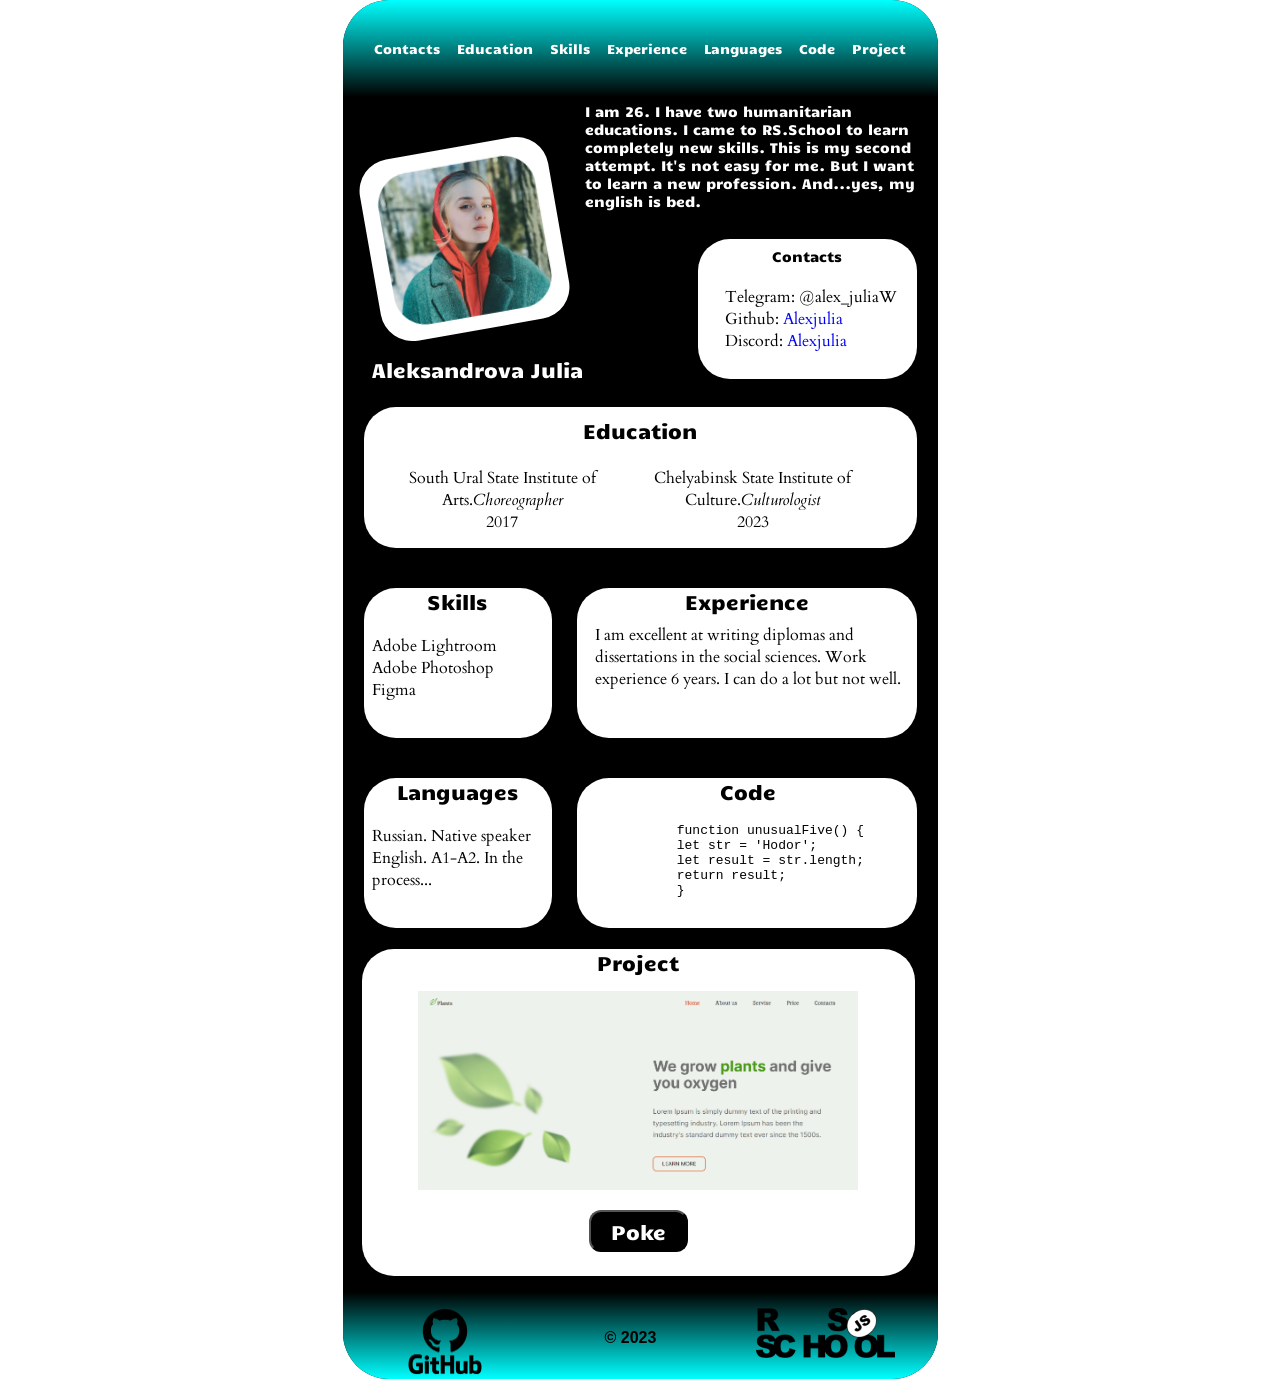
<file: index.html>
<!DOCTYPE html>
<html lang="en">
<head>
    <meta charset="UTF-8">
    <title>My second CV</title>
    <meta name="description" content="Aleksandrova Julia CV">
    <link rel="stylesheet" href="css/style.css">
    <link rel="icon" href="assets/favicon.ico"> <link rel="icon" href="assets/favicon.ico">
    <link rel="preconnect" href="https://fonts.googleapis.com">
<link rel="preconnect" href="https://fonts.gstatic.com" crossorigin>
<link href="https://fonts.googleapis.com/css2?family=Candal&display=swap" rel="stylesheet">
<link rel="preconnect" href="https://fonts.googleapis.com">
<link rel="preconnect" href="https://fonts.gstatic.com" crossorigin>
<link href="https://fonts.googleapis.com/css2?family=Candal&family=Cardo&display=swap" rel="stylesheet">
</head>
<body>
    <div class="container">
        <header class="header">
          <nav class="nav">
            <ul class="nav-list">
              <li class="nav-item"><a href="#contacts" class="nav-link">Contacts</a></li>
              <li class="nav-item"><a href="#education" class="nav-link">Education</a></li>
              <li class="nav-item"><a href="#skills" class="nav-link">Skills</a></li>
              <li class="nav-item"><a href="#experience" class="nav-link">Experience</a></li>
              <li class="nav-item"><a href="#language" class="nav-link">Languages</a></li>
              <li class="nav-item"><a href="#code" class="nav-link">Code</a></li>
              <li class="nav-item"><a href="#project" class="nav-link">Project</a></li>
            </ul>
          </nav>
        </header>
          <main class="main-container">
            <section class="section-profile">
                <div class="rectangle-avatar">
                  <img class="img-profile" src="img/avatar.png" alt="Profile foto">
                </div>
                <div class="about-me-right"><p class="about-me" id="about-me">I am 26. I have two humanitarian educations. 
            I came to RS.School to learn completely new skills. This is my second attempt. 
            It's not easy for me. 
            But I want to learn a new profession. And...yes, my english is bed.</p>
        </div>
        <div class="about-me-tittle">
            <h1 class="title">Aleksandrova Julia</h1>
        </div>
        </section>
        <section class="section-contacts" id="contacts">
            <div class="contacts-block">
            <h2 class="title-contacts">Contacts</h2>
            <ul class="me-contacts">
              <li>Telegram: @alex_juliaW</li>
              <li>Github: <a href="https://github.com/Alexjulia" class="github-contacts" title="github">Alexjulia</a></li>
              <li>Discord: <a href='https://discordapp.com/users/Alexjulia#1979' class="discord-contacts" title='discord'>Alexjulia</a></li>
            </ul>
        </div>
          </section>
          <section class="section-education" id="education">
            <div class="education-block">
            <h2 class="title-education">Education</h2>
            <div class="inform-education">
              <ul class="me-education">
                <li>South Ural State Institute of Arts.<em>Choreographer</em></li>
                <li>2017</li>
              </ul>
            <ul class="me-education-1">
                <li>Chelyabinsk State Institute of Culture.<em>Culturologist</em></li>
                <li>2023</li>
             </ul>
            </div>
            </div>
          </section>
          <section class="section-skills-and-experiens" id="skills">
            <div class="skills-block">
            <h2 class="title-skills">Skills</h2>
            <ul class="me-skills">
              <li>Adobe Lightroom</li>
              <li>Adobe Photoshop</li>
              <li>Figma</li>
            </ul>
            </div>
            <div class="experiens-block" id="experience">
                <h2 class="tittle-experience">Experience</h2>
               <p class="experience-text"> I am excellent at writing diplomas 
                and dissertations in the social sciences. 
                 Work experience 6 years. I can do a lot but not well. </p>
            </div>
          </section>
          <section class="section-languages-and-code" id="language">
            <div class="languages-block">
                <h2 class="title-languages">Languages</h2>
                <ul class="me-languages">
                  <li>Russian. Native speaker</li>
                  <li>English. A1-A2. In the process...</li>
                </ul>
                </div>
                <div class="code-block" id="code">
                    <h2 class="tittle-code">Code</h2>
                    <pre class="pre">
                        <code>
                        function unusualFive() {
                        let str = 'Hodor';
                        let result = str.length;
                        return result;
                        }
                    </code></pre>
                </div>
          </section>
          <section class="project" id="project">
            <div class="project-block">
                <h2 class="tittle-project">Project</h2>
                <img class="project-exmp" src="img/plants.png" alt="project-plants">
                <form action="https://bejewelled-baklava-48db22.netlify.app/" target="_blank">
                <button class="btn-project">Poke</button>
            </form>
            </div>
          </section>
          </main>
          <footer class="footer">
            <div class="container-footer">
                <a href="https://github.com/Alexjulia" class="github-nav-link">
                    <img class="gh-logo" src="img/GitHub-Logo.png" alt="github-logo">
                </a>
               <h4>© 2023 </h4>
               <a href="https://rs.school/js/" class="rss-courses">
                <img class="rss-logo" src="img/rs_school.png"  alt="rs-logo">
               </a>
            </div>
            </footer>
    </div>
</body>
</html>
</file>
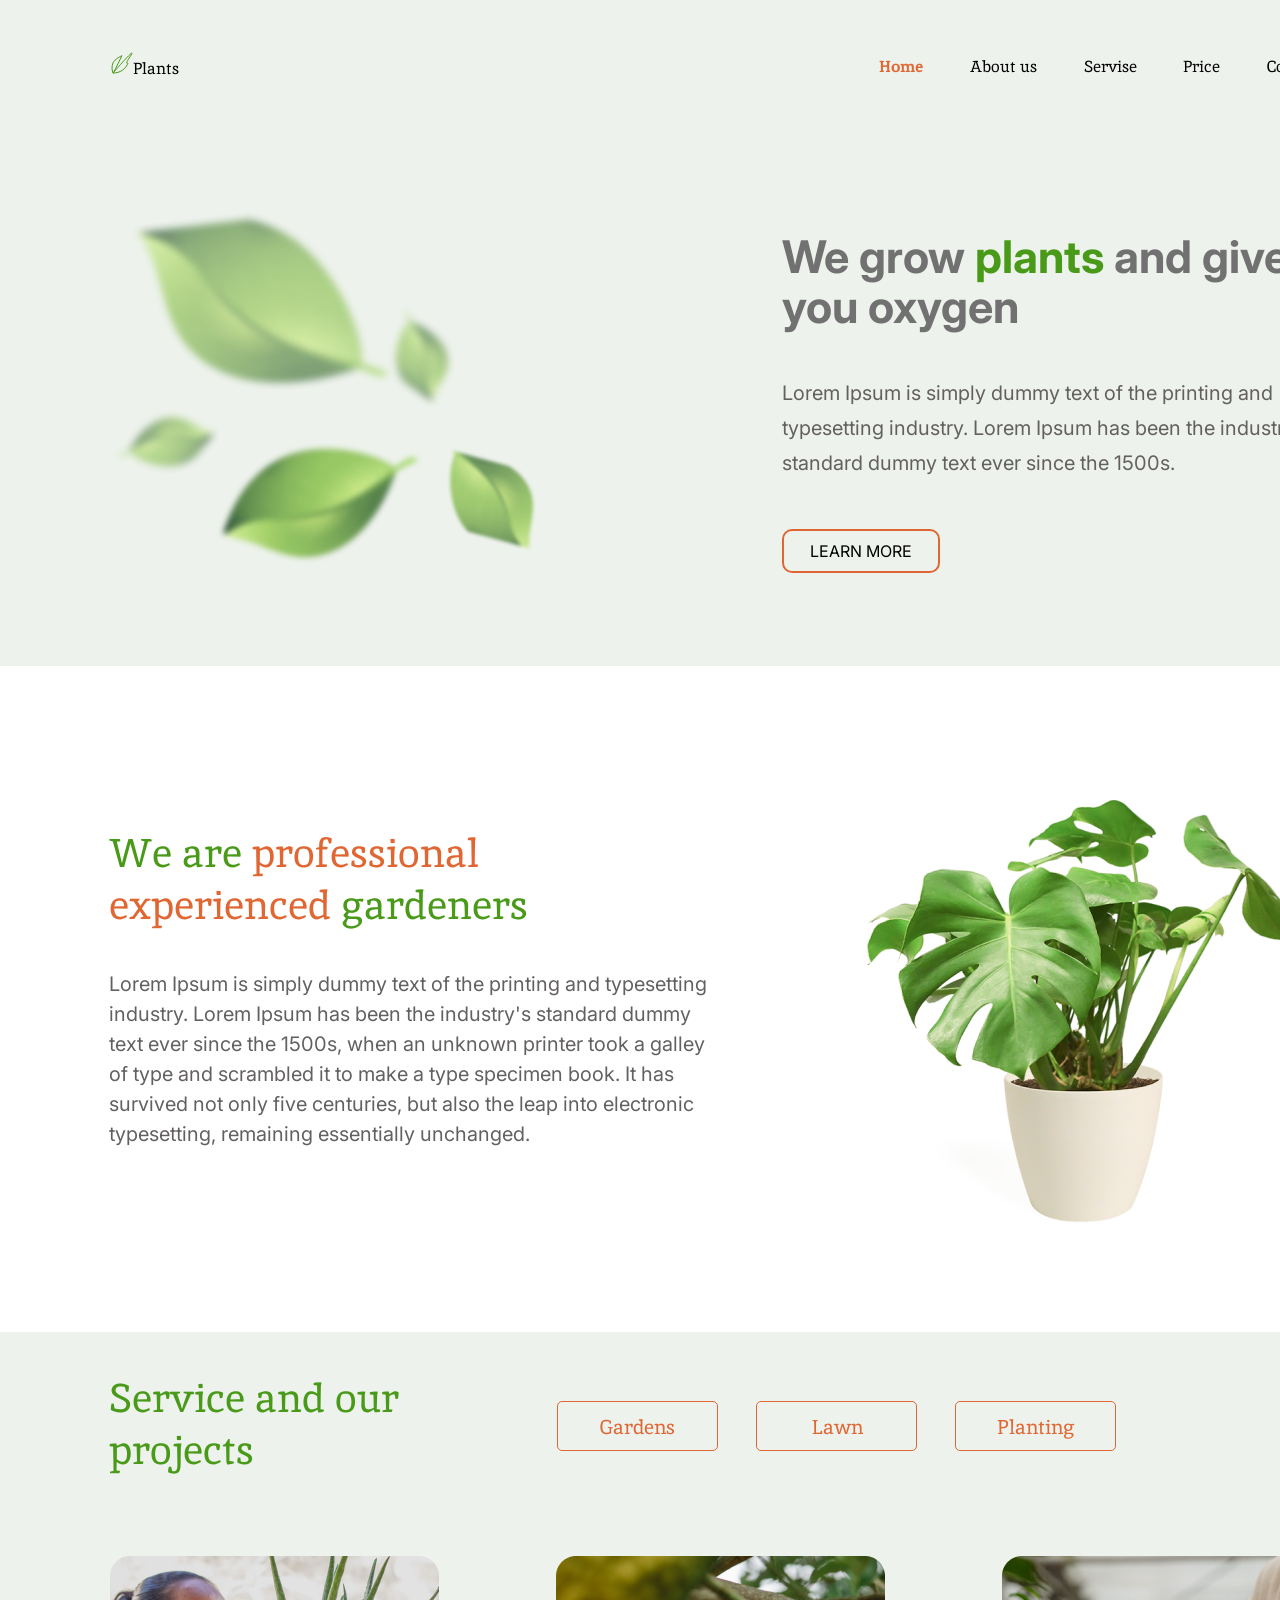
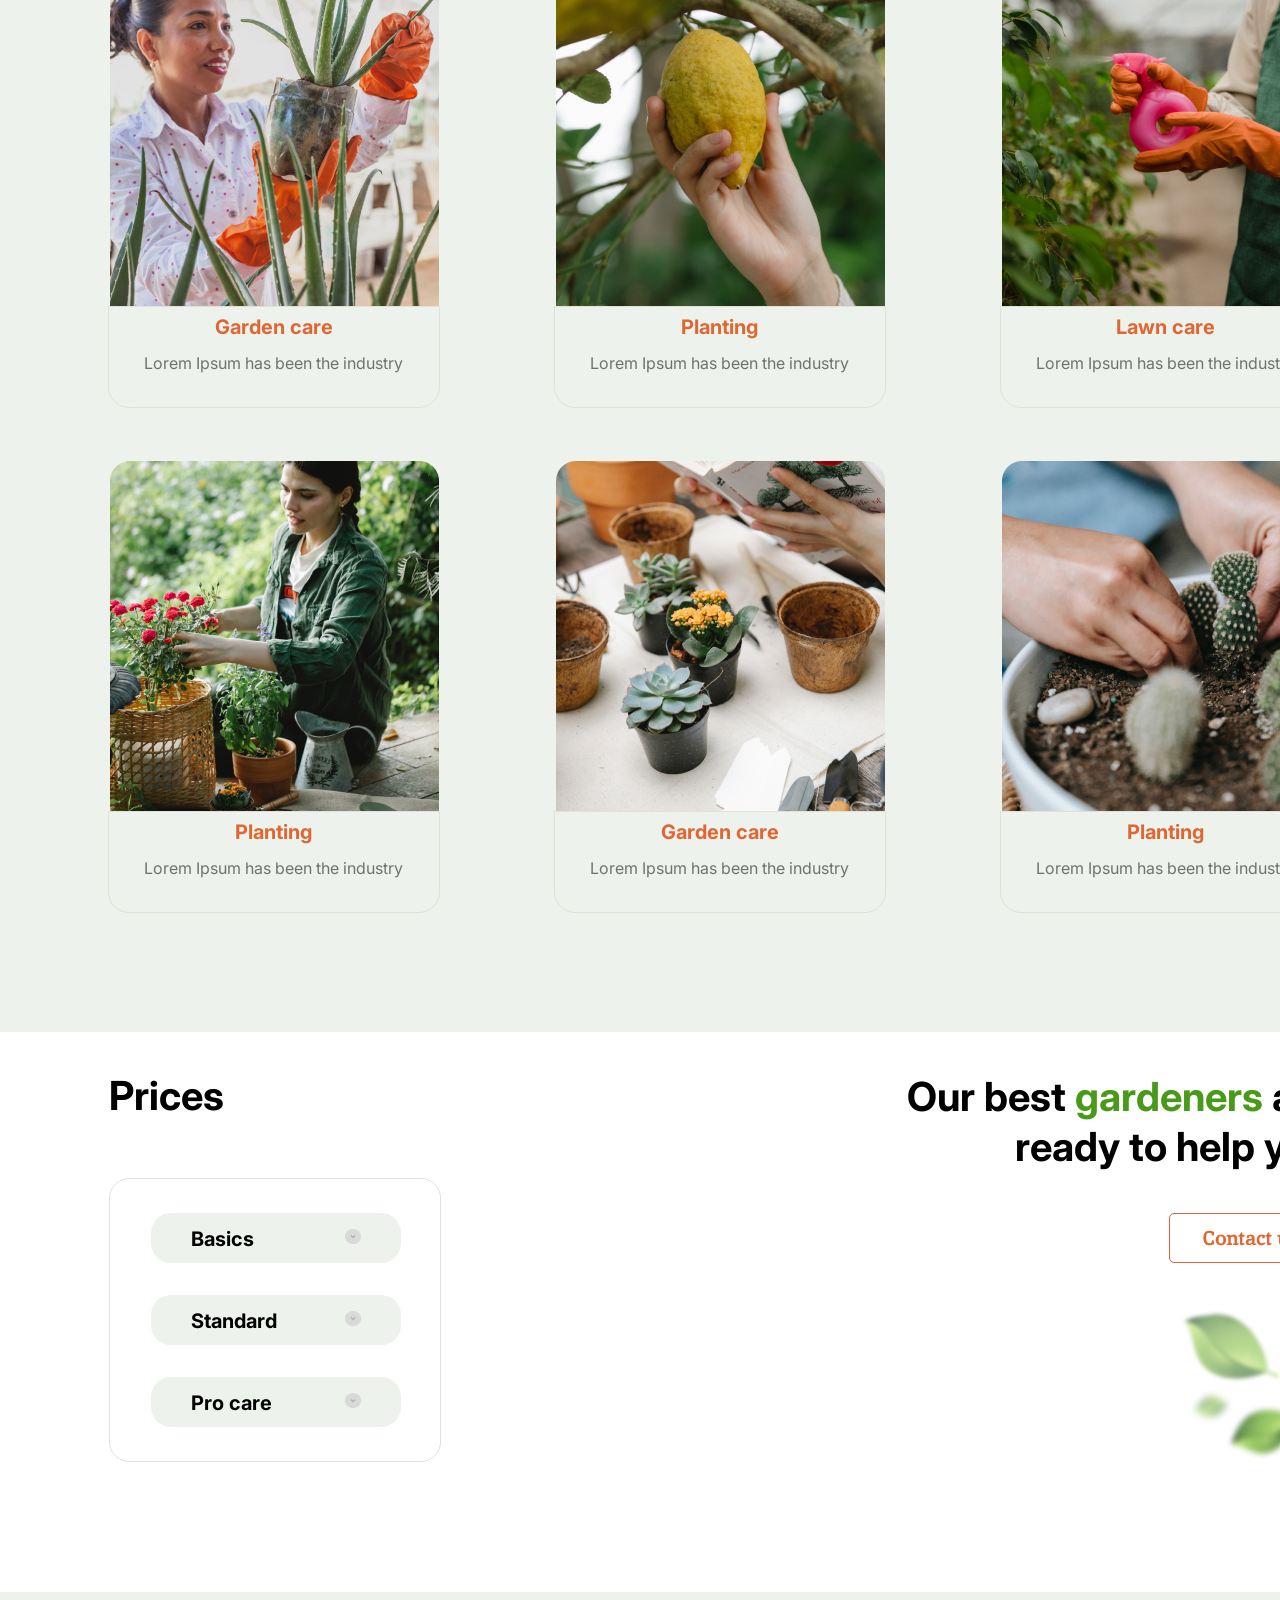
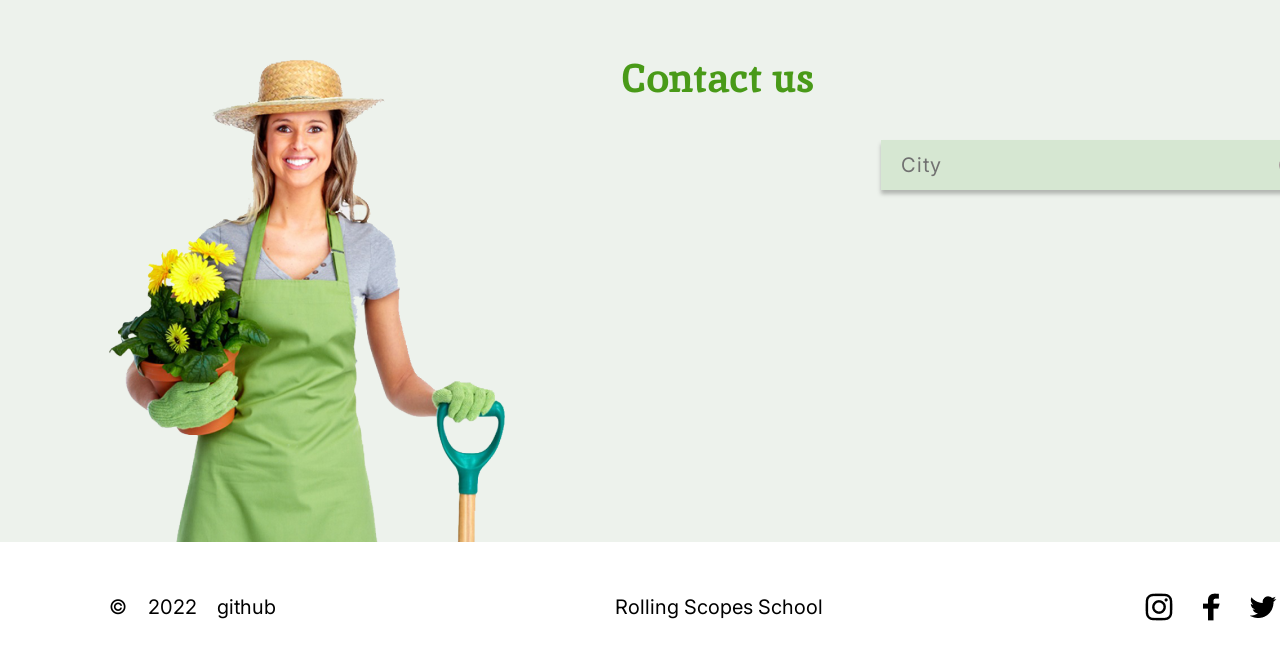
<file: plants/index.html>
<!DOCTYPE html>
<html lang="en">
<head>
  <meta charset="utf-8">
  <title>Plants</title>
  <meta name="description" content="Project plants">
  <link rel="stylesheet" href="css/style.css">
  <link rel="icon" href="assets/plant.ico">
  <link rel="preconnect" href="https://fonts.googleapis.com">
  <link rel="preconnect" href="https://fonts.gstatic.com" crossorigin>
  <link href="https://fonts.googleapis.com/css2?family=Inika&display=swap" rel="stylesheet">
  <link rel="preconnect" href="https://fonts.googleapis.com">
  <link rel="preconnect" href="https://fonts.gstatic.com" crossorigin>
  <link href="https://fonts.googleapis.com/css2?family=Inter:wght@400;700&display=swap" rel="stylesheet">
  </head>
<body>
  <script src="index.js"></script>
  <div class="container">
    <header>
      <nav class="nav">
        <p class="logo"><img src="img/logo.svg" alt="logo">Plants</p>
         <ul class="nav-list">
            <li class="nav-item"><a href="#home" class="nav-link"><b>Home</b></a></li>
            <li class="nav-item"><a href="#about-us" class="nav-link">About us</a></li>
            <li class="nav-item"><a href="#service" class="nav-link">Servise</a></li>
            <li class="nav-item"><a href="#prices" class="nav-link">Price</a></li>
            <li class="nav-item"><a href="#contacts" class="nav-link">Contacts</a></li>
          </ul>
      </nav>
          </header>
    <main> 
      <section class="welcome" id="home">
        <h1>We grow <b class="b-plants">plants</b> and give you oxygen</h1>
        <div class="welcome-block">
          <div class="image-leafs">
        <img class="leafs" src="img/leafs.png" alt="leafs">
          </div>
          <div class="welcome-info">
                <p id="welcome">Lorem Ipsum is simply dummy text of the printing and typesetting industry. Lorem Ipsum has been the industry's standard dummy text ever since the 1500s.</p>
        <button class="button-welcome">LEARN MORE</button>
          </div>
        </div>
      </section>
      <section class="about" id="about-us">
        <h2 class="ficus-h2">We are <span class="colortext">professional experienced</span> gardeners</h2>
        <div class="about-block">
          <div class="container-about">
           
            <p id="ficus">Lorem Ipsum is simply dummy text of the printing and typesetting industry. Lorem Ipsum has been the industry's standard dummy text ever since the 1500s, when an unknown printer took a galley of type and scrambled it to make a type specimen book. It has survived not only five centuries, but also the leap into electronic typesetting, remaining essentially unchanged. </p>
          </div>
          <div class="img-about">
            <img class="ficus" src="img/houseplant1.jpg" alt="ficus">
          </div>
        </div>
      </section>
      <section class="service" id="service">
        <article class="service-block">
          <h2 class="service-h2">Service and our projects</h2>
          <div class="service-button">
           <button id="button-service-garden" class="garden-button">Gardens</button>
           <button id="button-service-lawn" class="lawn-button">Lawn</button>
          <button id="button-service-planting" class="planting-button">Planting</button>
          </div>
          </article>
          <div class="container-service">
            <div class="service-block-1">
             <div class="service-item-card">
              <img src="img/first.png" alt="first">
              <div class="card">
              <h4>Garden care</h4>
              <p class="garden-card">Lorem Ipsum has been the industry</p>
            </div>
            </div>
            <div class="service-item-card">
              <img src="img/two.png" alt="two">
              <div class="card">
              <h4>Planting</h4>
              <p class="garden-card">Lorem Ipsum has been the industry</p>
            </div>
            </div>
            <div class="service-item-card">
              <img src="img/three.png" alt="three">
              <div class="card">
              <h4>Lawn care</h4>
              <p class="garden-card">Lorem Ipsum has been the industry</p>
            </div>
            </div>
          </div>
            <div class="service-block-2"> 
            <div class="service-item-card">
              <img src="img/four.png" alt="four">
              <div class="card">
              <h4>Planting</h4>
              <p class="garden-card">Lorem Ipsum has been the industry</p>
            </div>
            </div>
            <div class="service-item-card">
               <img src="img/five.png" alt="five">
               <div class="card">
              <h4>Garden care</h4>
              <p class="garden-card">Lorem Ipsum has been the industry</p>
            </div>
            </div>
            <div class="service-item-card">
              <img src="img/six.png" alt="six">
              <div class="card">
              <h4>Planting</h4>
              <p class="garden-card">Lorem Ipsum has been the industry</p>
            </div>
          </div>
            </div>
            </div>
      </section>
      <section class="prices" id="prices">
        <h2 class="prices-one">Prices</h2>
        <div class="prices-wrapper">
          <div class="prices-block">
                   <div class="prices-items">
            <button class="prices-item">Basics
              <img src="img/accordion_btn1.png" class="imgbtn1" alt="arrow">
            </button>
            <button class="prices-item">Standard
              <img src="img/accordion_btn1.png" class="imgbtn1" alt="arrow">
            </button>
            <button class="prices-item">Pro care
              <img src="img/accordion_btn1.png" class="imgbtn1" alt="arrow">
            </button>
          </div>
        </div>
            <div class="text-call-us">
          <h2 class="prices-two">Our best <span class="green">gardeners</span> are ready to help you</h2>
          <button class="btn-call-us">Contact us</button>
          <img src="img/leafs2.png" class="leafs2" alt="leafs">
        </div>
        </div>
    </section>
    <section class="contacts" id="contacts">
      <h2 class="contact-us">Contact us</h2>
      <img src="img/contact_woman1.png" class="woman" alt="woman-in-the-garden">
      <div class="dropdown">
        <button class="dropdown-buttom">City <img src="img/accordion_btn.png" class="imgbtn" alt="arrow"></button>
        <div class="dropdown-content">
          <ul>
          <li><a href="#">Canandaigua, NY</a></li>
            <li><a href="#">New York City</a></li>
              <li><a href="#">Yonkers, NY</a></li>
                <li><a href="#">Sherrill, NY</a></li>
          </ul>
          </div>
          </div>
    </section>
    </main>
    <footer class="footer">
      <p class="footer-one">©</p>
      <p class="footer-two">2022</p>
      <a href="https://github.com/Alexjulia" class="footer-gh">github</a>
      <a href="https://rs.school/js-stage0/" class="footer-rs">Rolling Scopes School</a>
      <img src="img/social-list.png" alt="social-media-img" class="social">
    </footer>
  </div>
</body>
</html>
</file>
<file: css/style.css>
* {
    box-sizing: border-box;
    margin: 0;
    padding: 0;
  }

html {
    scroll-behavior: smooth; 
    height: 100%;
}

body {
    display: flex;
    flex-direction: column;
    justify-content: space-between;
    margin: 0 auto;
    font-family:  'Alumni Sans', sans-serif;
    }
    /*это мы сделали чтобы прижать футер*/
html,
body {
    height: 100%;
}
.container {
    max-width: 595px; 
      margin: 0 auto; 
      /*это мы сделали чтобы прижать футер*/
     /* min-height: 100%;*/
      display: flex;
      flex-direction: column;
      border-radius: 46px;
background: #000;
    }

header {
border-radius: 46px 46px 0px 0px;
background: linear-gradient(to top, black, cyan);
}

.nav {
    display: flex;
    flex-direction: row;
    justify-content: center;
    padding: 40px 30px;
}

.nav-list {
display: inline-flex;
justify-content: center;
align-items: center;
gap: 17px;
}

a {
    text-decoration: none;
}

.nav-item {
list-style: none;
color: white;
font-size: 13px;
font-family: Candal;
font-style: normal;
font-weight: 400;
line-height: normal;
}

.nav-link {
color: white;
}

.section-profile {
    display:flex;
    flex-direction: row;
    gap: 25px;
    flex-wrap: wrap;

}

.rectangle-avatar {
    width: 191px;
height: 184px;
transform: rotate(-10deg);
border-radius: 32px;
background: #FFF;
padding: 16px;
margin-top: 50px;
margin-left: 26px;
}

.img-profile {
    width: 160px;
height: 154.136px;
}

.about-me-right {
    display: flex;
    margin-top: 5px;
}

.about-me {
width: 349px;
color: #FFF;
font-size: 14px;
font-family: Candal;
font-style: normal;
font-weight: 400;
line-height: normal;
}

.about-me-tittle {
    display: flex;
    margin-left: 29px;
}

.title {
color: #FFF;
font-size: 20px;
font-family: Candal;
font-style: normal;
font-weight: 400;
line-height: normal;
}

.section-contacts {
display: flex;
flex-direction: row;
justify-content: flex-end;
margin-right: 21px;
margin-top: -143px;
}

.contacts-block {
width: 219px;
height: 140px;
border-radius: 32px;
background: #FFF;
flex-shrink: 0;

}

.title-contacts {
color: #000;
font-size: 14px;
font-family: Candal;
font-style: normal;
font-weight: 400;
line-height: normal;
margin-top: 8px;
margin-left: 74px;
}

.me-contacts {
color: #000;
font-size: 16px;
font-family: Cardo;
font-style: normal;
font-weight: 400;
line-height: normal;
list-style: none;
margin-top: 21px;
margin-left: 27px;
}

.section-education {
    display: flex;
flex-direction: row;
justify-content: center;
margin-top: 28px;
}

.education-block {
width: 553px;
height: 141px;
flex-shrink: 0;
border-radius: 32px;
background: #FFF;
padding: 0px 26px;
}

.inform-education {
    display: flex;
    flex-direction: row;
    justify-content: center;
    margin-top: 24px;
   
}

li {
    list-style: none;
}

.title-education {
color: #000;
font-size: 20px;
font-family: Candal;
font-style: normal;
font-weight: 400;
line-height: normal;
margin-left: 193px;
margin-top: 10px;
}

.me-education  {
    display: flex;
    flex-direction: column;
    align-items: center;
    max-width: 45%;
color: #000;
text-align: center;
font-size: 16px;
font-family: Cardo;
font-style: normal;
font-weight: 400;
line-height: normal;
}

.me-education-1 {
    max-width: 55%;
    display: flex;
    flex-direction: column;
color: #000;
text-align: center;
font-size: 16px;
font-family: Cardo;
font-style: normal;
font-weight: 400;
line-height: normal;
}

.section-skills-and-experiens {
    display: flex;
    flex-direction: row;
    justify-content:center;
    gap: 25px;
    margin-top: 40px;
}

.skills-block {
    width: 188px;
height: 150px;
border-radius: 32px;
background: #FFF;
}

.experiens-block {
    width: 340px;
height: 150px;
border-radius: 32px;
background: #FFF;
}

.title-skills { 
color: #000;
font-size: 20px;
font-family: Candal;
font-style: normal;
font-weight: 400;
line-height: normal;
margin-left: 63px;
}

.tittle-experience {
    color: #000;
    font-size: 20px;
    font-family: Candal;
    font-style: normal;
    font-weight: 400;
    line-height: normal;
    margin-left: 108px;
}


.me-skills  {
    color: #000;
font-size: 16px;
font-family: Cardo;
font-style: normal;
font-weight: 400;
line-height: normal;
margin-top: 21px;
margin-left: 8px;

}

.experience-text {
    color: #000;
    font-size: 16px;
    font-family: Cardo;
    font-style: normal;
    font-weight: 400;
    line-height: normal;
    margin-top: 10px;
margin-left: 18px;
}

.section-languages-and-code {
    display: flex;
    flex-direction: row;
    justify-content:center;
    gap: 25px;
    margin-top: 40px;
}

.languages-block {
    width: 188px;
height: 150px;
border-radius: 32px;
background: #FFF;
}

.code-block {
    width: 340px;
height: 150px;
border-radius: 32px;
background: #FFF;
}

.title-languages {
    color: #000;
    font-size: 20px;
    font-family: Candal;
    font-style: normal;
    font-weight: 400;
    line-height: normal;
    margin-left: 33px;
}

.tittle-code {
    color: #000;
    font-size: 20px;
    font-family: Candal;
    font-style: normal;
    font-weight: 400;
    line-height: normal;
    margin-left: 143px;
}

.me-languages {
    color: #000;
font-size: 16px;
font-family: Cardo;
font-style: normal;
font-weight: 400;
line-height: normal;
margin-top: 21px;
margin-left: 8px;
}

.pre {
    margin-top: 4px;
    margin-left: -87px;
}

.project {
    display: flex;
    flex-direction: row;
    justify-content:center;
    margin-top: 21px;
    margin-left: 19px;
    width: 553px;
height: 327px;
border-radius: 32px;
background: #FFF;
}

.tittle-project {
color: #000;
text-align: center;
font-size: 20px;
font-family: Candal;
font-style: normal;
font-weight: 400;
line-height: normal;
}

.project-exmp {
    margin-top: 16px;
    width: 440px;
height: 199px;
}

.btn-project {
    display: flex;
    justify-content:center;
    align-items:center;
    margin-left: 171px;
    margin-top: 16px;
    width: 99px;
height: 42px;
border-radius: 12px;
background: #000;
color: #FFF;
font-size: 20px;
font-family: Candal;
font-style: normal;
font-weight: 400;
line-height: normal;
}

.github-nav-link .gh-logo {
    width: 120px;
height: 67px;
margin-top: 16px;
}

.rss-courses .rss-logo {
    width: 139px;
height: 50px;
margin-top: 16px;
}

.footer {
display: flex;
/*flex-direction: row;*/
justify-content:space-around;
    margin-top: 16px;
    border-radius: 0px 0px 46px 46px;
background: linear-gradient(to bottom, black, cyan);
}

.container-footer {
    display: flex;
    flex-direction: row;
    justify-content:space-around;
    gap: 100px;
}

h4 {
    margin-top: 37px;
}
</file>
<file: plants/css/style.css>
* {
    box-sizing: border-box;
  }

html {
    scroll-behavior: smooth; 
}
body {
    display: flex;
    flex-direction: column;
    justify-content: space-between;
    margin: 0 auto;
    font-family: 'Inika', serif;
    font-family: 'Inter', sans-serif;
  }

.container {
    max-width: 1440px; 
  margin: 0 auto; 
}

header {
  width: 1440px;
  height: 134px;
  background-color:#EDF2EC;
  margin: 0 auto;
  padding: 42px 109px 41px 111px;
 }
.nav {
    width: 1220px;
height: 50px;
}

.logo {
    display: inline-block;
    width: 79.17px;
    height: 21.04px;
    margin: 10px 0px 0px 0px;
    font-family: 'Inika';
font-style: normal;
font-weight: 400;
font-size: 16px;
line-height: 21px;
color: #000000;
}

.nav-list {
    width: 452px;
height: 50px;
margin-left: 768px;
margin-top: -36px;
padding: 0px;
    font-family: 'Inika';
    font-style: normal;
    font-weight: 400;
font-size: 16px;
line-height: 50px;
    display: flex;
    justify-content: space-between;
    align-items: center;
    list-style: none;
}

.nav-link {
    text-decoration: none;
    color: black;
    }
    
    B:first-child {
        color: #E06733;
    }

    .welcome {
        position: relative;
  width: 1440px;
  height: 532px;
    background: #EDF2EC;
  margin: 0 auto;
}

.welcome-block {
    display: flex;
    justify-content: space-between;
padding: 62px 109px 64.64px 109px;
margin: 0px;
}

.image-leafs {
    width: 448.8px;
    height: 407.36px;
}

.leafs {
    width: 448.8px;
height: 407.36px;
}

.welcome-info {
    width: 549px;
height: 340px;
margin-left: 224.2px;
margin-top: 138px;
}

.b-plants:first-child {
    color:#499A18;
}

.container-welcome {
    column-count: 2;
}

h1 {
    font-family: 'Inter';
    font-weight: 700;
font-size: 45px;
line-height: 50px;
color: #717171;
position: absolute;
top: 98px;
left: 782px;
margin: 0;
width: 549px;
height: 101px;
}

#welcome {
    font-family: 'Inter';
    font-style: normal;
font-weight: 400;
font-size: 20px;
line-height: 35px;
color: #636060;
margin-top: 42px;
}

.button-welcome {
    margin-top: 28px;
    width: 158px;
height: 44px;
border: 2px solid #E06733;
border-radius: 10px;
background-color: rgba(28,28,28,0);
padding: 1px 23px ;
font-family: 'Inter';
font-style: normal;
font-weight: 400;
font-size: 16px;
line-height: 20px;
color: #000000;
}

@keyframes bounce {
	0%, 20%, 60%, 100% {
		transform: translateY(0);
		transform: translateY(0);
	}

	40% {
		transform: translateY(-20px);
		transform: translateY(-20px);
	}

	80% {
		transform: translateY(-10px);
		transform: translateY(-10px);
	}
}

.button-welcome:hover {
    background-color:#E06733;
    animation: bounce 1s;
}

.about {
    position: relative;
    width: 1440px;
    height: 666px;
      background: #FFFFFF;
    margin: 0 auto; 
}

.about-block {
    display: flex;
    padding: 93px 109px 94px 109px;
    justify-content: space-between;
    
    margin: 0px;

}

.container-about {
    width: 605px;
    height: 350px; 
    margin-top: 68px;
}

.img-about {
    width: 464px;
height: 479px;
}

.ficus {
    width: 464px;
height: 479px;
margin: 0px;
}

.ficus-h2 {
    width: 463px;
height: 102px;
    font-family: 'Inika';
font-style: normal;
font-weight: 400;
font-size: 40px;
line-height: 52px;
color: #499A18;
position: absolute;
top: 161px;
left: 109px;
margin: 0px;
}

.colortext {
    color: #E06733;
}

#ficus {
    font-family: 'Inter';
font-style: normal;
font-weight: 400;
font-size: 20px;
line-height: 30px;
color: #636060;
margin-top: 142px;
width: 605px;
height: 208px;
}

.service {
    position: relative;
    width: 1440px;
    height: 1300px;
    background: #EDF2EC;
    margin: 0 auto; 
    padding: 40px 109px 121px 109px;
   
}

.service-block {
    display: flex;
    flex-direction: row;
    justify-content: space-between;
     width: 1007px;
height: 94px;
}

.service-h2 {
    margin: 0;
    width: 306px;
height: 94px;
    font-family: 'Inika';
font-style: normal;
font-weight: 400;
font-size: 40px;
line-height: 52px;
color: #499A18;
}

#button-service-garden {
border: 1px solid #E06733;
border-radius: 5px;
background-color: rgba(28,28,28,0);
padding: 12px 40px ;
font-family: 'Inika';
font-style: normal;
font-weight: 400;
font-size: 20px;
line-height: 26px;
color: #E06733;
width: 161px;
height: 50px;
}

#button-service-garden:hover {
    background-color: #E06733;
    color: #FFFFFF;
}

#button-service-lawn {
    border: 1px solid #E06733;
border-radius: 5px;
background-color: rgba(28,28,28,0);
padding: 12px 40px ;
font-family: 'Inika';
font-style: normal;
font-weight: 400;
font-size: 20px;
line-height: 26px;
color: #E06733;
width: 161px;
height: 50px;
}

#button-service-lawn:hover {
    background-color: #E06733;
    color: #FFFFFF;
}

#button-service-planting {
    border: 1px solid #E06733;
    border-radius: 5px;
    background-color: rgba(28,28,28,0);
    padding: 12px 40px ;
    font-family: 'Inika';
    font-style: normal;
    font-weight: 400;
    font-size: 20px;
    line-height: 26px;
    color: #E06733;
    width: 161px;
height: 50px;
}

#button-service-planting:hover {
        background-color: #E06733;
        color: #FFFFFF;
}


.service-button {
    display: flex;
    justify-content: space-between;  
    margin-top: 29px;
    width: 559px;
height: 50px;
}

.service-button a {
    width: 161px;
height: 50px;
}

.container-service {
       width: 1222px;
    height: 955px;
    display: flex;
    flex-direction: row;
    flex-wrap: wrap;
    margin-top: 90px;
       }

.service-block-1 {
    width: 1222px;
height: 450px;
display: flex;
flex-direction: row;
    justify-content: space-between; 
}

.service-block-2 {
    width: 1222px;
height: 450px;
display: flex;
flex-direction: row;
    justify-content: space-between; 
    margin-top: 55px;
}

.service-item-card {
    width: 330px;
height: 450px;
margin: 0px;
}

.card {
    width: 330px;
height: 100px;
    outline: 1px solid #E3E1D5;
border-radius: 0px 0px 20px 20px;
padding:10px 31.9px 36px 30.91px;
margin-top: -3px;
}

h4 {
    margin: 0px;
    font-family: 'Inter';
font-style: normal;
font-weight: 700;
font-size: 20px;
line-height: 20px;
text-align: center;
color: #E06733;
}


.garden-card {
    font-family: 'Inter';
font-weight: 400;
font-size: 16px;
line-height: 20px;
text-align: center;
color: #717171;
}

.prices {
    position: relative;
    width: 1440px;
height: 560px;
background: #FFFFFF;
margin: 0 auto;
}

.prices-wrapper {
    display: flex;
    flex-direction: row;
    position: absolute;
    margin-left: 109px;
    column-count: 2;
    width: 1222px;
    height: 405px;
    top: 40px;
}

.prices-block {
        width: 332px;
height: 391.01px;
     } 

.text-call-us {
    width: 452px;
height: 405px;
margin-left: 438px;
}

.btn-call-us {
    width: 162px;
    height: 50px;
    margin-top: 38px;
    margin-left: 290px;
    background-color: #FFFFFF;
    border: 1px solid #E06733;
    border-radius: 5px;
    font-family: 'Inika';
font-style: normal;
font-weight: 700;
font-size: 20px;
line-height: 26px;
text-align: center;
color: #E06733;
}

.btn-call-us:hover {
    background-color: #E06733;
    color: #FFFFFF;
}

.leafs2 {
display: block;
width: 152px;
height: 174.99px;
margin-top: 39px;
margin-left: 300px;
}

   .prices-one {
    position: absolute;
    top: 40px;
    left: 109px;
    margin-top: 0px;
    margin-bottom: 60px;
    width: 135px;
height: 49px;
    font-family: 'Inter';
font-style: normal;
font-weight: 700;
font-size: 40px;
line-height: 48px;
color: #000000;
   }

   .prices-two {
    height: 103px;
    margin: 0px;
    font-family: 'Inter';
font-style: normal;
font-weight: 700;
font-size: 40px;
line-height: 50px;
text-align: right;
   }

   .green {
    color: #499A18;
   }

   .prices-items {
    display: flex;
        flex-direction: column;
        margin-top: 106px;
    border: 1px solid #E3E1D5;
border-radius: 20px;
padding: 34px 41px;

}

.prices-item {
    display: flex;
        justify-content:space-between;
        width: 250px;
height: 50px;
padding: 16px 40px 16px 40px;
    background: #EDF2EC;
    border: 0px;
border-radius: 20px;
font-family: 'Inter';
font-style: normal;
font-weight: 700;
font-size: 20px;
line-height: 20px;
color: #000000;
}

.imgbtn1 {
    width: 16px;
height: 16px;
   
}

.prices-item:first-child {
    margin: 0px 0px 32px 0px;
}

.prices-item:nth-child(2) {
    margin: 0px;
}

.prices-item:last-child{
    margin: 32px 0px 0px 0px;
}

 .contacts {
    position: relative;
    width: 1440px;
height: 550px;
background: #EDF2EC;
margin: 0 auto;
   }

   .woman {
    position: absolute;
width: 400px;
height: 496.99px;
left: 109px;
top: 53px;
   }

   .contact-us {
    position: absolute;
width: 195px;
height: 51px;
left: 622px;
top: 60px;
margin: 0;

font-family: 'Inika';
font-style: normal;
font-weight: 700;
font-size: 40px;
line-height: 52px;

color: #499A18;
   }
.dropdown {
    position: relative;
    display: inline-block;
    top: 148px;
    left: 881px;
    height: 50px;
    width: 450px;
}

   .dropdown-buttom {
    display: flex;
    align-items: center;
    text-align: start;
    height: 50px;
    width: 450px;
background: #D6E7D2;
padding: 5px 226px 5px 20px;
box-shadow: 0px 4px 4px rgba(0, 0, 0, 0.25);
border: 0px;
border-radius: 0px;
font-family: 'Inter';
font-style: normal;
font-weight: 400;
font-size: 20px;
line-height: 40px;
letter-spacing: 0.05em;

color: #717171;
   }

.imgbtn {
    position: relative;
    margin-left: 337px;
width: 16px;
height: 16px;
}

li {
    list-style-type:none;
}

   .dropdown-content {
    display: none;
    position: absolute;
    right: 0;
    background: #DCE9D9;
    width: 100%;
    overflow:auto;
    z-index: 1;
   }

   .dropdown-content a:first-child {
    padding: 12px 191px 12px 35px;
}
.dropdown-content a {
    font-family: 'Inter';
font-style: normal;
font-weight: 400;
font-size: 16px;
line-height: 40px;
letter-spacing: 0.05em;
color: #499A18;
text-decoration: none;
display: block;
padding: 12px 267px 12px 41px;
}

.dropdown-content a:first-child {
    color: #717171;
}

.dropdown:hover .dropdown-content {
    display: block;
    }

.dropdown-buttom:hover {
    background-color:  #C1E698;
}

   .footer {
    display: flex;
    flex-direction:row;
        width: 1440px;
height: 130px;
background: #FFFFFF;
margin: 0 auto;
   }

   .footer-one {
    width: 19px;
    margin: 40px 20px 40px 109px;
    font-family: 'Inter';
font-style: normal;
font-weight: 400;
font-size: 20px;
line-height: 50px;
color: #000000;
   }

   .footer-two {
    width: 49px;
    margin: 40px 20px 40px 0px;
    font-family: 'Inter';
font-style: normal;
font-weight: 400;
font-size: 20px;
line-height: 50px;
color: #000000;
   }

.footer-gh {
    width: 61px;
    margin: 40px 337px 40px 0px;
    text-decoration: none;
    font-family: 'Inter';
font-style: normal;
font-weight: 400;
font-size: 20px;
line-height: 50px;
color: #000000;
}   

.footer-rs {
    width: 211px;
    margin: 40px 317px 40px 0px;
    text-decoration: none;
    font-family: 'Inter';
font-style: normal;
font-weight: 400;
font-size: 20px;
line-height: 50px;
color: #000000;
}

   .social {
    margin: 40px 109px 40px 0px;
    width: 188px;
height: 50px;
   }
</file>
